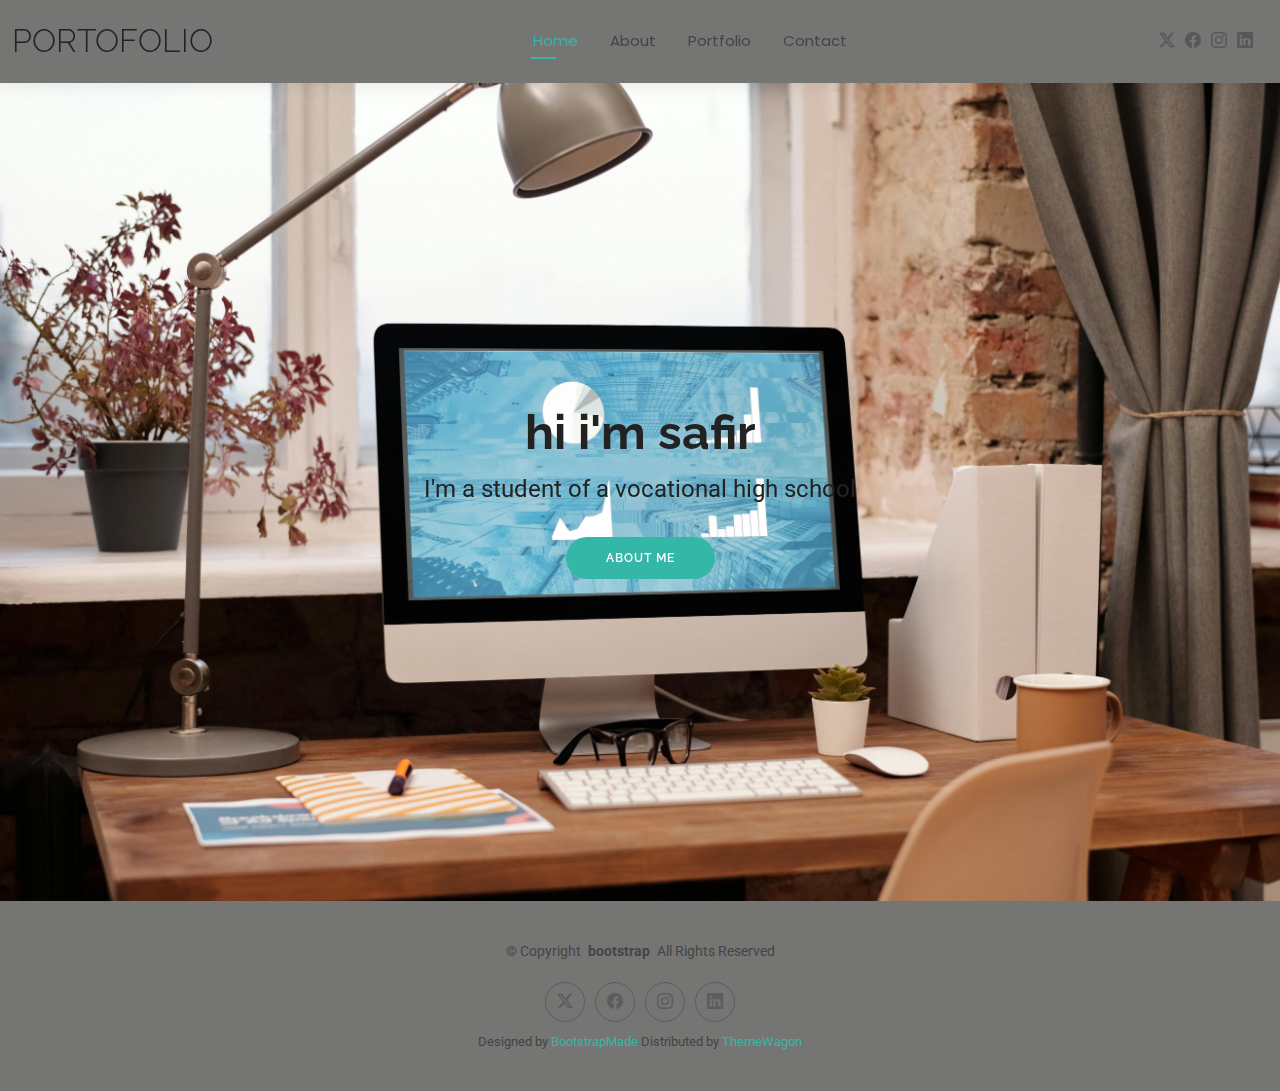
<file: index.html>
<!DOCTYPE html>
<html lang="en">

<head>
  <meta charset="utf-8">
  <meta content="width=device-width, initial-scale=1.0" name="viewport">
  <title>portofolio</title>
  <meta name="description" content="">
  <meta name="keywords" content="">

  <!-- Favicons -->
  <link href="assets/img/favicon.png" rel="icon">
  <link href="assets/img/apple-touch-icon.png" rel="apple-touch-icon">

  <!-- Fonts -->
  <link href="https://fonts.googleapis.com" rel="preconnect">
  <link href="https://fonts.gstatic.com" rel="preconnect" crossorigin>
  <link href="https://fonts.googleapis.com/css2?family=Roboto:ital,wght@0,100;0,300;0,400;0,500;0,700;0,900;1,100;1,300;1,400;1,500;1,700;1,900&family=Poppins:ital,wght@0,100;0,200;0,300;0,400;0,500;0,600;0,700;0,800;0,900;1,100;1,200;1,300;1,400;1,500;1,600;1,700;1,800;1,900&family=Raleway:ital,wght@0,100;0,200;0,300;0,400;0,500;0,600;0,700;0,800;0,900;1,100;1,200;1,300;1,400;1,500;1,600;1,700;1,800;1,900&display=swap" rel="stylesheet">

  <!-- Vendor CSS Files -->
  <link href="assets/vendor/bootstrap/css/bootstrap.min.css" rel="stylesheet">
  <link href="assets/vendor/bootstrap-icons/bootstrap-icons.css" rel="stylesheet">
  <link href="assets/vendor/aos/aos.css" rel="stylesheet">
  <link href="assets/vendor/swiper/swiper-bundle.min.css" rel="stylesheet">
  <link href="assets/vendor/glightbox/css/glightbox.min.css" rel="stylesheet">

  <!-- Main CSS File -->
  <link href="assets/css/main.css" rel="stylesheet">

  <!-- =======================================================
  * Template Name: Kelly
  * Template URL: https://bootstrapmade.com/kelly-free-bootstrap-cv-resume-html-template/
  * Updated: Aug 07 2024 with Bootstrap v5.3.3
  * Author: BootstrapMade.com
  * License: https://bootstrapmade.com/license/
  ======================================================== -->
</head>

<body class="index-page">

  <header id="header" class="header d-flex align-items-center light-background sticky-top">
    <div class="container-fluid position-relative d-flex align-items-center justify-content-between">

      <a href="index.html" class="logo d-flex align-items-center me-auto me-xl-0">
        <!-- Uncomment the line below if you also wish to use an image logo -->
        <!-- <img src="assets/img/logo.png" alt=""> -->
        <h1 class="sitename">portofolio</h1>
      </a>

      <nav id="navmenu" class="navmenu">
        <ul>
          <li><a href="index.html" class="active">Home</a></li>
          <li><a href="about.html">About</a></li>
          <li><a href="portfolio.html">Portfolio</a></li>
          <li><a href="contact.html">Contact</a></li>
        </ul>
        <i class="mobile-nav-toggle d-xl-none bi bi-list"></i>
      </nav>

      <div class="header-social-links">
        <a href="#" class="twitter"><i class="bi bi-twitter-x"></i></a>
        <a href="#" class="facebook"><i class="bi bi-facebook"></i></a>
        <a href="#" class="instagram"><i class="bi bi-instagram"></i></a>
        <a href="#" class="linkedin"><i class="bi bi-linkedin"></i></a>
      </div>

    </div>
  </header>

  <main class="main">

    <!-- Hero Section -->
    <section id="hero" class="hero section">

      <img src="assets/img/hero-bg.jpg" alt="" data-aos="fade-in">

      <div class="container text-center" data-aos="zoom-out" data-aos-delay="100">
        <div class="row justify-content-center">
          <div class="col-lg-8">
            <h2>hi i'm safir</h2>
            <p>I'm a student of a vocational high school</p>
            <a href="about.html" class="btn-get-started">About Me</a>
          </div>
        </div>
      </div>

    </section><!-- /Hero Section -->

  </main>

  <footer id="footer" class="footer light-background">

    <div class="container">
      <div class="copyright text-center ">
        <p>© <span>Copyright</span> <strong class="px-1 sitename">bootstrap</strong> <span>All Rights Reserved<br></span></p>
      </div>
      <div class="social-links d-flex justify-content-center">
        <a href=""><i class="bi bi-twitter-x"></i></a>
        <a href=""><i class="bi bi-facebook"></i></a>
        <a href=""><i class="bi bi-instagram"></i></a>
        <a href=""><i class="bi bi-linkedin"></i></a>
      </div>
      <div class="credits">
        <!-- All the links in the footer should remain intact. -->
        <!-- You can delete the links only if you've purchased the pro version. -->
        <!-- Licensing information: https://bootstrapmade.com/license/ -->
        <!-- Purchase the pro version with working PHP/AJAX contact form: [buy-url] -->
        Designed by <a href="https://bootstrapmade.com/">BootstrapMade</a> Distributed by <a href=“https://themewagon.com>ThemeWagon
      </div>
    </div>

  </footer>

  <!-- Scroll Top -->
  <a href="#" id="scroll-top" class="scroll-top d-flex align-items-center justify-content-center"><i class="bi bi-arrow-up-short"></i></a>

  <!-- Preloader -->
  <div id="preloader"></div>

  <!-- Vendor JS Files -->
  <script src="assets/vendor/bootstrap/js/bootstrap.bundle.min.js"></script>
  <script src="assets/vendor/php-email-form/validate.js"></script>
  <script src="assets/vendor/aos/aos.js"></script>
  <script src="assets/vendor/waypoints/noframework.waypoints.js"></script>
  <script src="assets/vendor/purecounter/purecounter_vanilla.js"></script>
  <script src="assets/vendor/swiper/swiper-bundle.min.js"></script>
  <script src="assets/vendor/glightbox/js/glightbox.min.js"></script>
  <script src="assets/vendor/imagesloaded/imagesloaded.pkgd.min.js"></script>
  <script src="assets/vendor/isotope-layout/isotope.pkgd.min.js"></script>

  <!-- Main JS File -->
  <script src="assets/js/main.js"></script>

</body>

</html>
</file>
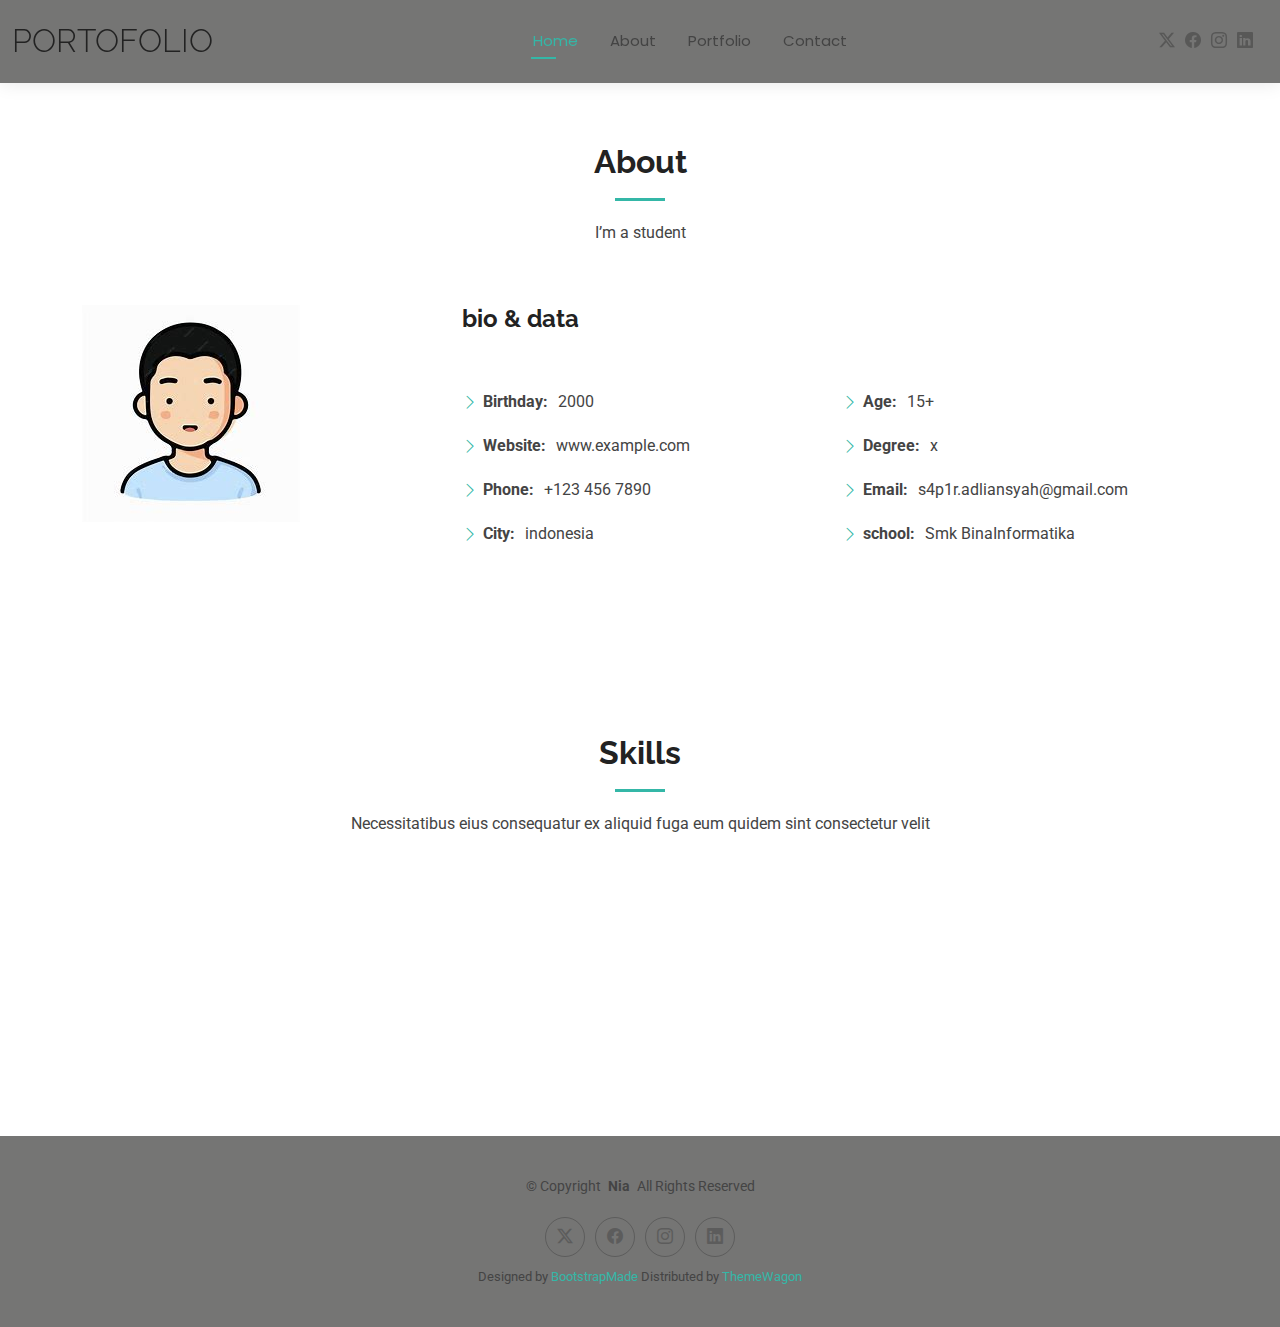
<file: about.html>
<!DOCTYPE html>
<html lang="en">

<head>
  <meta charset="utf-8">
  <meta content="width=device-width, initial-scale=1.0" name="viewport">
  <title>About</title>
  <meta name="description" content="">
  <meta name="keywords" content="">

  <!-- Favicons -->
  <link href="assets/img/favicon.png" rel="icon">
  <link href="assets/img/apple-touch-icon.png" rel="apple-touch-icon">

  <!-- Fonts -->
  <link href="https://fonts.googleapis.com" rel="preconnect">
  <link href="https://fonts.gstatic.com" rel="preconnect" crossorigin>
  <link href="https://fonts.googleapis.com/css2?family=Roboto:ital,wght@0,100;0,300;0,400;0,500;0,700;0,900;1,100;1,300;1,400;1,500;1,700;1,900&family=Poppins:ital,wght@0,100;0,200;0,300;0,400;0,500;0,600;0,700;0,800;0,900;1,100;1,200;1,300;1,400;1,500;1,600;1,700;1,800;1,900&family=Raleway:ital,wght@0,100;0,200;0,300;0,400;0,500;0,600;0,700;0,800;0,900;1,100;1,200;1,300;1,400;1,500;1,600;1,700;1,800;1,900&display=swap" rel="stylesheet">

  <!-- Vendor CSS Files -->
  <link href="assets/vendor/bootstrap/css/bootstrap.min.css" rel="stylesheet">
  <link href="assets/vendor/bootstrap-icons/bootstrap-icons.css" rel="stylesheet">
  <link href="assets/vendor/aos/aos.css" rel="stylesheet">
  <link href="assets/vendor/swiper/swiper-bundle.min.css" rel="stylesheet">
  <link href="assets/vendor/glightbox/css/glightbox.min.css" rel="stylesheet">

  <!-- Main CSS File -->
  <link href="assets/css/main.css" rel="stylesheet">

  <!-- =======================================================
  * Template Name: Kelly
  * Template URL: https://bootstrapmade.com/kelly-free-bootstrap-cv-resume-html-template/
  * Updated: Aug 07 2024 with Bootstrap v5.3.3
  * Author: BootstrapMade.com
  * License: https://bootstrapmade.com/license/
  ======================================================== -->
</head>

<body class="about-page">

  <header id="header" class="header d-flex align-items-center light-background sticky-top">
    <div class="container-fluid position-relative d-flex align-items-center justify-content-between">

      <a href="index.html" class="logo d-flex align-items-center me-auto me-xl-0">
        <!-- Uncomment the line below if you also wish to use an image logo -->
        <!-- <img src="assets/img/logo.png" alt=""> -->
        <h1 class="sitename">portofolio</h1>
      </a>

      <nav id="navmenu" class="navmenu">
        <ul>
          <li><a href="index.html" class="active">Home</a></li>
          <li><a href="about.html">About</a></li>
          <li><a href="portfolio.html">Portfolio</a></li>
          <li><a href="contact.html">Contact</a></li>
        </ul>
        <i class="mobile-nav-toggle d-xl-none bi bi-list"></i>
      </nav>

      <div class="header-social-links">
        <a href="#" class="twitter"><i class="bi bi-twitter-x"></i></a>
        <a href="#" class="facebook"><i class="bi bi-facebook"></i></a>
        <a href="#" class="instagram"><i class="bi bi-instagram"></i></a>
        <a href="#" class="linkedin"><i class="bi bi-linkedin"></i></a>
      </div>

    </div>
  </header>

  <main class="main">

    <!-- About Section -->
    <section id="about" class="about section">

      <!-- Section Title -->
      <div class="container section-title" data-aos="fade-up">
        <h2>About</h2>
        <p>I’m a student</p>
      </div><!-- End Section Title -->

      <div class="container" data-aos="fade-up" data-aos-delay="100">

        <div class="row gy-4 justify-content-center">
          <div class="col-lg-4">
            <img src="assets/img/profile-img.jpeg" class="img-fluid" alt="">
          </div>
          <div class="col-lg-8 content">
            <h2>bio &amp; data</h2>
            <p class="fst-italic py-3">
             
            </p>
            <div class="row">
              <div class="col-lg-6">
                <ul>
                  <li><i class="bi bi-chevron-right"></i> <strong>Birthday:</strong> <span>2000</span></li>
                  <li><i class="bi bi-chevron-right"></i> <strong>Website:</strong> <span>www.example.com</span></li>
                  <li><i class="bi bi-chevron-right"></i> <strong>Phone:</strong> <span>+123 456 7890</span></li>
                  <li><i class="bi bi-chevron-right"></i> <strong>City:</strong> <span>indonesia</span></li>
                </ul>
              </div>
              <div class="col-lg-6">
                <ul>
                  <li><i class="bi bi-chevron-right"></i> <strong>Age:</strong> <span>15+</span></li>
                  <li><i class="bi bi-chevron-right"></i> <strong>Degree:</strong> <span>x</span></li>
                  <li><i class="bi bi-chevron-right"></i> <strong>Email:</strong> <span>s4p1r.adliansyah@gmail.com</span></li>
                  <li><i class="bi bi-chevron-right"></i> <strong>school:</strong> <span>Smk BinaInformatika</span></li>
                </ul>
              </div>
            </div>
            <p class="py-3">
              
            </p>
          </div>
        </div>

      </div>

    </section><!-- /About Section -->

    <!-- Skills Section -->
    <section id="skills" class="skills section">

      <!-- Section Title -->
      <div class="container section-title" data-aos="fade-up">
        <h2>Skills</h2>
        <p>Necessitatibus eius consequatur ex aliquid fuga eum quidem sint consectetur velit</p>
      </div><!-- End Section Title -->

      <div class="container" data-aos="fade-up" data-aos-delay="100">

        <div class="row skills-content skills-animation">

          <div class="col-lg-6">

            <div class="progress">
              <span class="skill"><span>HTML</span> <i class="val">100%</i></span>
              <div class="progress-bar-wrap">
                <div class="progress-bar" role="progressbar" aria-valuenow="100" aria-valuemin="0" aria-valuemax="100"></div>
              </div>
            </div><!-- End Skills Item -->

            <div class="progress">
              <span class="skill"><span>CSS</span> <i class="val">90%</i></span>
              <div class="progress-bar-wrap">
                <div class="progress-bar" role="progressbar" aria-valuenow="90" aria-valuemin="0" aria-valuemax="100"></div>
              </div>
            </div><!-- End Skills Item -->

            <div class="progress">
              <span class="skill"><span>JavaScript</span> <i class="val">75%</i></span>
              <div class="progress-bar-wrap">
                <div class="progress-bar" role="progressbar" aria-valuenow="75" aria-valuemin="0" aria-valuemax="100"></div>
              </div>
            </div><!-- End Skills Item -->

          </div>

          <div class="col-lg-6">

            <div class="progress">
              <span class="skill"><span>PHP</span> <i class="val">80%</i></span>
              <div class="progress-bar-wrap">
                <div class="progress-bar" role="progressbar" aria-valuenow="80" aria-valuemin="0" aria-valuemax="100"></div>
              </div>
            </div><!-- End Skills Item -->

            <div class="progress">
              <span class="skill"><span>WordPress/CMS</span> <i class="val">90%</i></span>
              <div class="progress-bar-wrap">
                <div class="progress-bar" role="progressbar" aria-valuenow="90" aria-valuemin="0" aria-valuemax="100"></div>
              </div>
            </div><!-- End Skills Item -->

            <div class="progress">
              <span class="skill"><span>Photoshop</span> <i class="val">55%</i></span>
              <div class="progress-bar-wrap">
                <div class="progress-bar" role="progressbar" aria-valuenow="55" aria-valuemin="0" aria-valuemax="100"></div>
              </div>
            </div><!-- End Skills Item -->

          </div>

        </div>

      </div>

    </section><!-- /Skills Section -->


  <footer id="footer" class="footer light-background">

    <div class="container">
      <div class="copyright text-center ">
        <p>© <span>Copyright</span> <strong class="px-1 sitename">Nia</strong> <span>All Rights Reserved<br></span></p>
      </div>
      <div class="social-links d-flex justify-content-center">
        <a href=""><i class="bi bi-twitter-x"></i></a>
        <a href=""><i class="bi bi-facebook"></i></a>
        <a href=""><i class="bi bi-instagram"></i></a>
        <a href=""><i class="bi bi-linkedin"></i></a>
      </div>
      <div class="credits">
        <!-- All the links in the footer should remain intact. -->
        <!-- You can delete the links only if you've purchased the pro version. -->
        <!-- Licensing information: https://bootstrapmade.com/license/ -->
        <!-- Purchase the pro version with working PHP/AJAX contact form: [buy-url] -->
        Designed by <a href="https://bootstrapmade.com/">BootstrapMade</a> Distributed by <a href=“https://themewagon.com>ThemeWagon
      </div>
    </div>

  </footer>

  <!-- Scroll Top -->
  <a href="#" id="scroll-top" class="scroll-top d-flex align-items-center justify-content-center"><i class="bi bi-arrow-up-short"></i></a>

  <!-- Preloader -->
  <div id="preloader"></div>

  <!-- Vendor JS Files -->
  <script src="assets/vendor/bootstrap/js/bootstrap.bundle.min.js"></script>
  <script src="assets/vendor/php-email-form/validate.js"></script>
  <script src="assets/vendor/aos/aos.js"></script>
  <script src="assets/vendor/waypoints/noframework.waypoints.js"></script>
  <script src="assets/vendor/purecounter/purecounter_vanilla.js"></script>
  <script src="assets/vendor/swiper/swiper-bundle.min.js"></script>
  <script src="assets/vendor/glightbox/js/glightbox.min.js"></script>
  <script src="assets/vendor/imagesloaded/imagesloaded.pkgd.min.js"></script>
  <script src="assets/vendor/isotope-layout/isotope.pkgd.min.js"></script>

  <!-- Main JS File -->
  <script src="assets/js/main.js"></script>

</body>

</html>
</file>
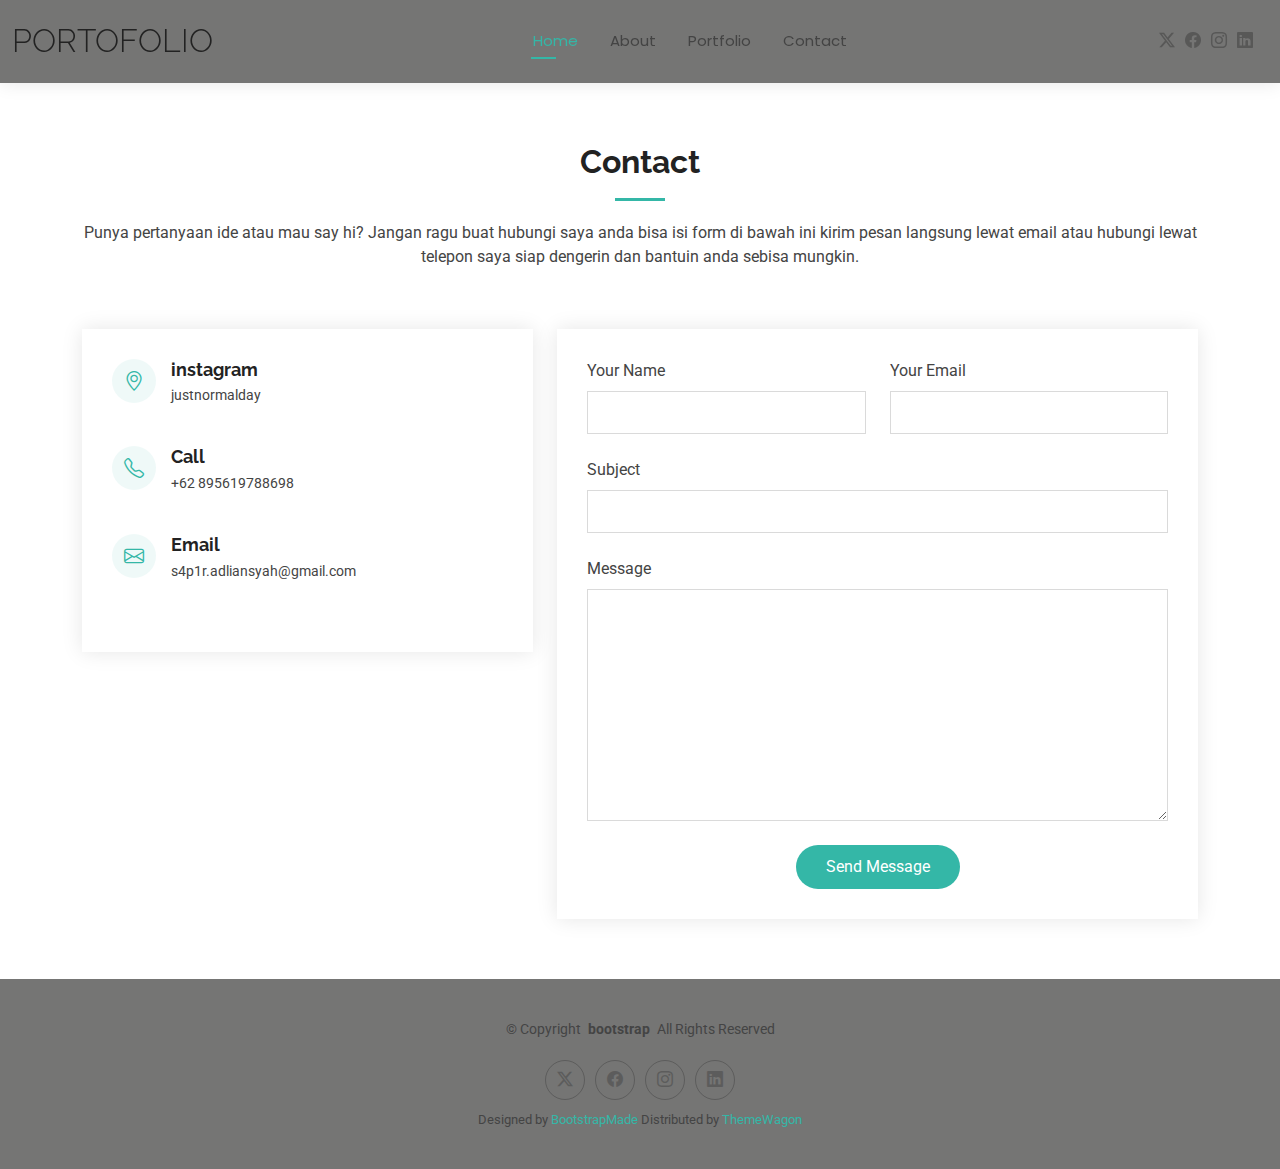
<file: contact.html>
<!DOCTYPE html>
<html lang="en">

<head>
  <meta charset="utf-8">
  <meta content="width=device-width, initial-scale=1.0" name="viewport">
  <title>Contact </title>
  <meta name="description" content="">
  <meta name="keywords" content="">

  <!-- Favicons -->
  <link href="assets/img/favicon.png" rel="icon">
  <link href="assets/img/apple-touch-icon.png" rel="apple-touch-icon">

  <!-- Fonts -->
  <link href="https://fonts.googleapis.com" rel="preconnect">
  <link href="https://fonts.gstatic.com" rel="preconnect" crossorigin>
  <link href="https://fonts.googleapis.com/css2?family=Roboto:ital,wght@0,100;0,300;0,400;0,500;0,700;0,900;1,100;1,300;1,400;1,500;1,700;1,900&family=Poppins:ital,wght@0,100;0,200;0,300;0,400;0,500;0,600;0,700;0,800;0,900;1,100;1,200;1,300;1,400;1,500;1,600;1,700;1,800;1,900&family=Raleway:ital,wght@0,100;0,200;0,300;0,400;0,500;0,600;0,700;0,800;0,900;1,100;1,200;1,300;1,400;1,500;1,600;1,700;1,800;1,900&display=swap" rel="stylesheet">

  <!-- Vendor CSS Files -->
  <link href="assets/vendor/bootstrap/css/bootstrap.min.css" rel="stylesheet">
  <link href="assets/vendor/bootstrap-icons/bootstrap-icons.css" rel="stylesheet">
  <link href="assets/vendor/aos/aos.css" rel="stylesheet">
  <link href="assets/vendor/swiper/swiper-bundle.min.css" rel="stylesheet">
  <link href="assets/vendor/glightbox/css/glightbox.min.css" rel="stylesheet">

  <!-- Main CSS File -->
  <link href="assets/css/main.css" rel="stylesheet">

  <!-- =======================================================
  * Template Name: Kelly
  * Template URL: https://bootstrapmade.com/kelly-free-bootstrap-cv-resume-html-template/
  * Updated: Aug 07 2024 with Bootstrap v5.3.3
  * Author: BootstrapMade.com
  * License: https://bootstrapmade.com/license/
  ======================================================== -->
</head>

<body class="contact-page">

  <header id="header" class="header d-flex align-items-center light-background sticky-top">
    <div class="container-fluid position-relative d-flex align-items-center justify-content-between">

      <a href="index.html" class="logo d-flex align-items-center me-auto me-xl-0">
        <!-- Uncomment the line below if you also wish to use an image logo -->
        <!-- <img src="assets/img/logo.png" alt=""> -->
        <h1 class="sitename">portofolio</h1>
      </a>

      <nav id="navmenu" class="navmenu">
        <ul>
          <li><a href="index.html" class="active">Home</a></li>
          <li><a href="about.html">About</a></li>
          <li><a href="portfolio.html">Portfolio</a></li>
          <li><a href="contact.html">Contact</a></li>
        </ul>
        <i class="mobile-nav-toggle d-xl-none bi bi-list"></i>
      </nav>

      <div class="header-social-links">
        <a href="#" class="twitter"><i class="bi bi-twitter-x"></i></a>
        <a href="#" class="facebook"><i class="bi bi-facebook"></i></a>
        <a href="#" class="instagram"><i class="bi bi-instagram"></i></a>
        <a href="#" class="linkedin"><i class="bi bi-linkedin"></i></a>
      </div>

    </div>
  </header>

  <main class="main">

    <!-- Contact Section -->
    <section id="contact" class="contact section">

      <!-- Section Title -->
      <div class="container section-title" data-aos="fade-up">
        <h2>Contact</h2>
        <p>Punya pertanyaan ide atau mau say hi?
Jangan ragu buat hubungi saya
anda bisa isi form di bawah ini kirim pesan langsung lewat email atau hubungi lewat telepon
saya siap dengerin dan bantuin anda sebisa mungkin.

</p>
      </div><!-- End Section Title -->

      <div class="container" data-aos="fade-up" data-aos-delay="100">

        <div class="row gy-4">

          <div class="col-lg-5">

            <div class="info-wrap">
              <div class="info-item d-flex" data-aos="fade-up" data-aos-delay="200">
                <i class="bi bi-geo-alt flex-shrink-0"></i>
                <div>
                  <h3>instagram</h3>
                  <p>justnormalday</p>
                </div>
              </div><!-- End Info Item -->

              <div class="info-item d-flex" data-aos="fade-up" data-aos-delay="300">
                <i class="bi bi-telephone flex-shrink-0"></i>
                <div>
                  <h3>Call</h3>
                  <p>+62 895619788698</p>
                </div>
              </div><!-- End Info Item -->

              <div class="info-item d-flex" data-aos="fade-up" data-aos-delay="400">
                <i class="bi bi-envelope flex-shrink-0"></i>
                <div>
                  <h3>Email</h3>
                  <p>s4p1r.adliansyah@gmail.com</p>
                </div>
              </div><!-- End Info Item -->

              <!--iframe src="https://www.google.com/maps/embed?pb=!1m14!1m8!1m3!1d48389.78314118045!2d-74.006138!3d40.710059!3m2!1i1024!2i768!4f13.1!3m3!1m2!1s0x89c25a22a3bda30d%3A0xb89d1fe6bc499443!2sDowntown%20Conference%20Center!5e0!3m2!1sen!2sus!4v1676961268712!5m2!1sen!2sus" frameborder="0" style="border:0; width: 100%; height: 270px;" allowfullscreen="" loading="lazy" referrerpolicy="no-referrer-when-downgrade"></iframe -->
            </div>
          </div>

          <div class="col-lg-7">
            <form action="forms/contact.php" method="post" class="php-email-form" data-aos="fade-up" data-aos-delay="200">
              <div class="row gy-4">

                <div class="col-md-6">
                  <label for="name-field" class="pb-2">Your Name</label>
                  <input type="text" name="name" id="name-field" class="form-control" required="">
                </div>

                <div class="col-md-6">
                  <label for="email-field" class="pb-2">Your Email</label>
                  <input type="email" class="form-control" name="email" id="email-field" required="">
                </div>

                <div class="col-md-12">
                  <label for="subject-field" class="pb-2">Subject</label>
                  <input type="text" class="form-control" name="subject" id="subject-field" required="">
                </div>

                <div class="col-md-12">
                  <label for="message-field" class="pb-2">Message</label>
                  <textarea class="form-control" name="message" rows="10" id="message-field" required=""></textarea>
                </div>

                <div class="col-md-12 text-center">
                  <div class="loading">Loading</div>
                  <div class="error-message"></div>
                  <div class="sent-message">Your message has been sent. Thank you!</div>

                  <button type="submit">Send Message</button>
                </div>

              </div>
            </form>
          </div><!-- End Contact Form -->

        </div>

      </div>

    </section><!-- /Contact Section -->

  </main>

  <footer id="footer" class="footer light-background">

    <div class="container">
      <div class="copyright text-center ">
        <p>© <span>Copyright</span> <strong class="px-1 sitename">bootstrap</strong> <span>All Rights Reserved<br></span></p>
      </div>
      <div class="social-links d-flex justify-content-center">
        <a href=""><i class="bi bi-twitter-x"></i></a>
        <a href=""><i class="bi bi-facebook"></i></a>
        <a href=""><i class="bi bi-instagram"></i></a>
        <a href=""><i class="bi bi-linkedin"></i></a>
      </div>
      <div class="credits">
        <!-- All the links in the footer should remain intact. -->
        <!-- You can delete the links only if you've purchased the pro version. -->
        <!-- Licensing information: https://bootstrapmade.com/license/ -->
        <!-- Purchase the pro version with working PHP/AJAX contact form: [buy-url] -->
        Designed by <a href="https://bootstrapmade.com/">BootstrapMade</a> Distributed by <a href=“https://themewagon.com>ThemeWagon
      </div>
    </div>

  </footer>

  <!-- Scroll Top -->
  <a href="#" id="scroll-top" class="scroll-top d-flex align-items-center justify-content-center"><i class="bi bi-arrow-up-short"></i></a>

  <!-- Preloader -->
  <div id="preloader"></div>

  <!-- Vendor JS Files -->
  <script src="assets/vendor/bootstrap/js/bootstrap.bundle.min.js"></script>
  <script src="assets/vendor/php-email-form/validate.js"></script>
  <script src="assets/vendor/aos/aos.js"></script>
  <script src="assets/vendor/waypoints/noframework.waypoints.js"></script>
  <script src="assets/vendor/purecounter/purecounter_vanilla.js"></script>
  <script src="assets/vendor/swiper/swiper-bundle.min.js"></script>
  <script src="assets/vendor/glightbox/js/glightbox.min.js"></script>
  <script src="assets/vendor/imagesloaded/imagesloaded.pkgd.min.js"></script>
  <script src="assets/vendor/isotope-layout/isotope.pkgd.min.js"></script>

  <!-- Main JS File -->
  <script src="assets/js/main.js"></script>

</body>

</html>
</file>
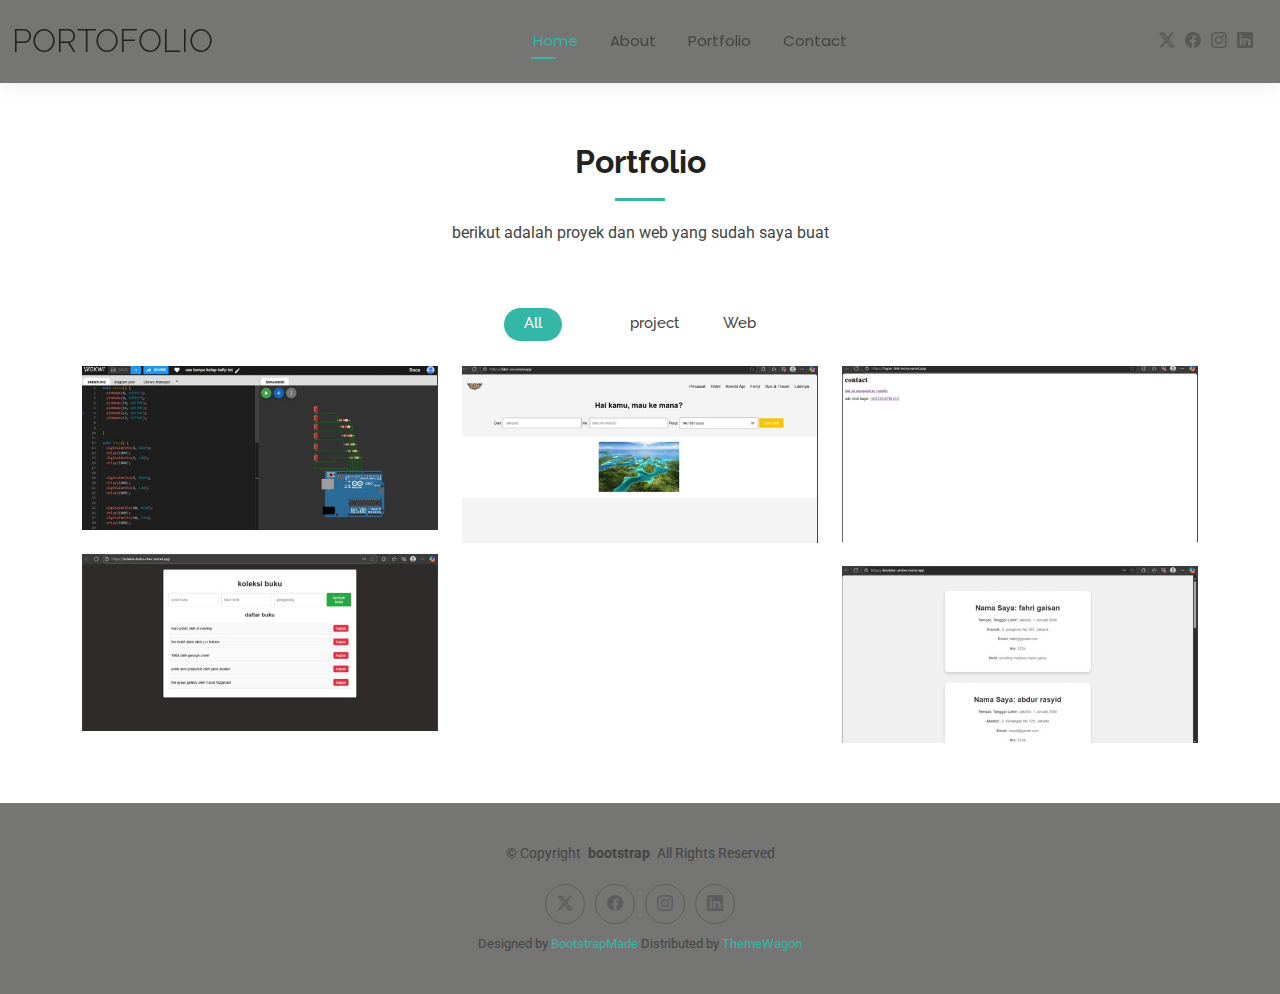
<file: portfolio.html>
<!DOCTYPE html>
<html lang="en">

<head>
  <meta charset="utf-8">
  <meta content="width=device-width, initial-scale=1.0" name="viewport">
  <title>Portfolio </title>
  <meta name="description" content="">
  <meta name="keywords" content="">

  <!-- Favicons -->
  <link href="assets/img/favicon.png" rel="icon">
  <link href="assets/img/apple-touch-icon.png" rel="apple-touch-icon">

  <!-- Fonts -->
  <link href="https://fonts.googleapis.com" rel="preconnect">
  <link href="https://fonts.gstatic.com" rel="preconnect" crossorigin>
  <link href="https://fonts.googleapis.com/css2?family=Roboto:ital,wght@0,100;0,300;0,400;0,500;0,700;0,900;1,100;1,300;1,400;1,500;1,700;1,900&family=Poppins:ital,wght@0,100;0,200;0,300;0,400;0,500;0,600;0,700;0,800;0,900;1,100;1,200;1,300;1,400;1,500;1,600;1,700;1,800;1,900&family=Raleway:ital,wght@0,100;0,200;0,300;0,400;0,500;0,600;0,700;0,800;0,900;1,100;1,200;1,300;1,400;1,500;1,600;1,700;1,800;1,900&display=swap" rel="stylesheet">

  <!-- Vendor CSS Files -->
  <link href="assets/vendor/bootstrap/css/bootstrap.min.css" rel="stylesheet">
  <link href="assets/vendor/bootstrap-icons/bootstrap-icons.css" rel="stylesheet">
  <link href="assets/vendor/aos/aos.css" rel="stylesheet">
  <link href="assets/vendor/swiper/swiper-bundle.min.css" rel="stylesheet">
  <link href="assets/vendor/glightbox/css/glightbox.min.css" rel="stylesheet">

  <!-- Main CSS File -->
  <link href="assets/css/main.css" rel="stylesheet">

  <!-- =======================================================
  * Template Name: Kelly
  * Template URL: https://bootstrapmade.com/kelly-free-bootstrap-cv-resume-html-template/
  * Updated: Aug 07 2024 with Bootstrap v5.3.3
  * Author: BootstrapMade.com
  * License: https://bootstrapmade.com/license/
  ======================================================== -->
</head>

<body class="portfolio-page">

  <header id="header" class="header d-flex align-items-center light-background sticky-top">
    <div class="container-fluid position-relative d-flex align-items-center justify-content-between">

      <a href="index.html" class="logo d-flex align-items-center me-auto me-xl-0">
        <!-- Uncomment the line below if you also wish to use an image logo -->
        <!-- <img src="assets/img/logo.png" alt=""> -->
        <h1 class="sitename">portofolio</h1>
      </a>

      <nav id="navmenu" class="navmenu">
        <ul>
          <li><a href="index.html" class="active">Home</a></li>
          <li><a href="about.html">About</a></li>
          <li><a href="portfolio.html">Portfolio</a></li>
          <li><a href="contact.html">Contact</a></li>
        </ul>
        <i class="mobile-nav-toggle d-xl-none bi bi-list"></i>
      </nav>

      <div class="header-social-links">
        <a href="#" class="twitter"><i class="bi bi-twitter-x"></i></a>
        <a href="#" class="facebook"><i class="bi bi-facebook"></i></a>
        <a href="#" class="instagram"><i class="bi bi-instagram"></i></a>
        <a href="#" class="linkedin"><i class="bi bi-linkedin"></i></a>
      </div>

    </div>
  </header>

  <main class="main">

    <!-- Portfolio Section -->
    <section id="portfolio" class="portfolio section">

      <!-- Section Title -->
      <div class="container section-title" data-aos="fade-up">
        <h2>Portfolio</h2>
        <p>berikut adalah proyek dan web yang sudah saya buat</p>
      </div><!-- End Section Title -->

      <div class="container">

        <div class="isotope-layout" data-default-filter="*" data-layout="masonry" data-sort="original-order">

          <ul class="portfolio-filters isotope-filters" data-aos="fade-up" data-aos-delay="100">
            <li data-filter="*" class="filter-active">All</li>
            <li data-filter=".filter-app"></li>
            <li data-filter=".filter-product">project</li>
            <li data-filter=".filter-branding">Web</li>
          </ul><!-- End Portfolio Filters -->

          <div class="row gy-4 isotope-container" data-aos="fade-up" data-aos-delay="200">

            <!--div class="col-lg-4 col-md-6 portfolio-item isotope-item filter-app">
              <img src="assets/img/masonry-portfolio/masonry-portfolio-1.jpg" class="img-fluid" alt="">
              <div class="portfolio-info">
                <h4>project 1</h4>
                <p>wkIS</p>
                <a href="assets/img/masonry-portfolio/masonry-portfolio-1.jpg" title="App 1" data-gallery="portfolio-gallery-app" class="glightbox preview-link"><i class="bi bi-zoom-in"></i></a>
                <a href="portfolio-details.html" title="More Details" class="details-link"><i class="bi bi-link-45deg"></i></a>
              </div>
            </div><!-- End Portfolio Item -->

            <div class="col-lg-4 col-md-6 portfolio-item isotope-item filter-product">
              <img src="assets/img/masonry-portfolio/masonry-portfolio-2.jpg" class="img-fluid" alt="">
              <div class="portfolio-info">
                <h4>Proyek 1</h4>
                <p>Sebuah proyek yang menunjukkan simulasi sirkuit Arduino dengan lampu LED dan kode, menampilkan proses pembuatan dan pengujian sirkuit elektronik menggunakan teknologi Arduino. </p>
                <a href="assets/img/masonry-portfolio/masonry-portfolio-2.jpg" title="Product 1" data-gallery="portfolio-gallery-product" class="glightbox preview-link"><i class="bi bi-zoom-in"></i></a>
                <a href="https://wokwi.com/projects/416142565348750337" title="More Details" class="details-link"><i class="bi bi-link-45deg"></i></a>
              </div>
            </div><!-- End Portfolio Item -->

            <div class="col-lg-4 col-md-6 portfolio-item isotope-item filter-branding">
              <img src="assets/img/masonry-portfolio/masonry-portfolio-3.jpg" class="img-fluid" alt="">
              <div class="portfolio-info">
                <h4>website 1</h4>
                <p>Sebuah proyek yang menampilkan situs pemesanan perjalanan dengan bidang pencarian dan gambar pemandangan, menyediakan antarmuka yang ramah pengguna untuk memesan akomodasi perjalanan dan menjelajahi destinasi.</p>
                <a href="assets/img/masonry-portfolio/masonry-portfolio-3.jpg" title="Branding 1" data-gallery="portfolio-gallery-branding" class="glightbox preview-link"><i class="bi bi-zoom-in"></i></a>
                <a href="https://tiket-six.vercel.app/" title="More Details" class="details-link"><i class="bi bi-link-45deg"></i></a>
              </div>
            </div><!-- End Portfolio Item -->

            <!--div class="col-lg-4 col-md-6 portfolio-item isotope-item filter-app">
              <img src="assets/img/masonry-portfolio/masonry-portfolio-4.jpg" class="img-fluid" alt="">
              <div class="portfolio-info">
                <h4>App 2</h4>
                <p>Lorem ipsum, dolor sit</p>
                <a href="assets/img/masonry-portfolio/masonry-portfolio-4.jpg" title="App 2" data-gallery="portfolio-gallery-app" class="glightbox preview-link"><i class="bi bi-zoom-in"></i></a>
                <a href="portfolio-details.html" title="More Details" class="details-link"><i class="bi bi-link-45deg"></i></a>
              </div>
            </div><!-- End Portfolio Item -->

            <div class="col-lg-4 col-md-6 portfolio-item isotope-item filter-product">
              <img src="assets/img/masonry-portfolio/masonry-portfolio-5.jpg" class="img-fluid" alt="">
              <div class="portfolio-info">
                <h4>Proyek 2</h4>
                <p>sebuah projek yang menampilkan hyper link dengan fitur pindah ke youtube dan contact whatsap </p>
                <a href="assets/img/masonry-portfolio/masonry-portfolio-5.jpg" title="Product 2" data-gallery="portfolio-gallery-product" class="glightbox preview-link"><i class="bi bi-zoom-in"></i></a>
                <a href="https://hyper-link-ivory.vercel.app/" title="More Details" class="details-link"><i class="bi bi-link-45deg"></i></a>
              </div>
            </div><!-- End Portfolio Item -->

            <div class="col-lg-4 col-md-6 portfolio-item isotope-item filter-branding">
              <img src="assets/img/masonry-portfolio/masonry-portfolio-6.jpg" class="img-fluid" alt="">
              <div class="portfolio-info">
                <h4>website 2</h4>
                <p>sebuah website koleksi buku dengan berbagai pilihan buku serta fitur menambahkan dan menghapus buku</p>
                <a href="assets/img/masonry-portfolio/masonry-portfolio-6.jpg" title="Branding 2" data-gallery="portfolio-gallery-branding" class="glightbox preview-link"><i class="bi bi-zoom-in"></i></a>
                <a href="https://koleksi-buku-chec.vercel.app/" title="More Details" class="details-link"><i class="bi bi-link-45deg"></i></a>
              </div>
            </div><!-- End Portfolio Item -->

            <div class="col-lg-4 col-md-6 portfolio-item isotope-item filter-branding">
              <img src="assets/img/masonry-portfolio/masonry-portfolio-7.jpg" class="img-fluid" alt="">
              <div class="portfolio-info">
                <h4>website 3</h4>
                <p>sebuah website biodata yang menampilkan beberapa biodata dan informasi pribadi </p>
                <a href="assets/img/masonry-portfolio/masonry-portfolio-7.jpg" title="App 3" data-gallery="portfolio-gallery-app" class="glightbox preview-link"><i class="bi bi-zoom-in"></i></a>
                <a href="https://biodata-umber.vercel.app/" title="More Details" class="details-link"><i class="bi bi-link-45deg"></i></a>
              </div>
            </div><!-- End Portfolio Item -->

            <!--div class="col-lg-4 col-md-6 portfolio-item isotope-item filter-product">
              <img src="assets/img/masonry-portfolio/masonry-portfolio-8.jpg" class="img-fluid" alt="">
              <div class="portfolio-info">
                <h4>Product 3</h4>
                <p>Lorem ipsum, dolor sit</p>
                <a href="assets/img/masonry-portfolio/masonry-portfolio-8.jpg" title="Product 3" data-gallery="portfolio-gallery-product" class="glightbox preview-link"><i class="bi bi-zoom-in"></i></a>
                <a href="portfolio-details.html" title="More Details" class="details-link"><i class="bi bi-link-45deg"></i></a>
              </div>
            </div><!-- End Portfolio Item -->

            <!--div class="col-lg-4 col-md-6 portfolio-item isotope-item filter-product">
              <img src="assets/img/masonry-portfolio/masonry-portfolio-9.jpg" class="img-fluid" alt="">
              <div class="portfolio-info">
                <h4>project 4</h4>
                <p>aaaaaaa</p>
                <a href="assets/img/masonry-portfolio/masonry-portfolio-9.jpg" title="Branding 2" data-gallery="portfolio-gallery-branding" class="glightbox preview-link"><i class="bi bi-zoom-in"></i></a>
                <a href="portfolio-details.html" title="More Details" class="details-link"><i class="bi bi-link-45deg"></i></a>
              </div>
            </div><!-- End Portfolio Item -->

          </div><!-- End Portfolio Container -->

        </div>

      </div>

    </section><!-- /Portfolio Section -->

  </main>

  <footer id="footer" class="footer light-background">

    <div class="container">
      <div class="copyright text-center ">
        <p>© <span>Copyright</span> <strong class="px-1 sitename">bootstrap</strong> <span>All Rights Reserved<br></span></p>
      </div>
      <div class="social-links d-flex justify-content-center">
        <a href=""><i class="bi bi-twitter-x"></i></a>
        <a href=""><i class="bi bi-facebook"></i></a>
        <a href=""><i class="bi bi-instagram"></i></a>
        <a href=""><i class="bi bi-linkedin"></i></a>
      </div>
      <div class="credits">
        <!-- All the links in the footer should remain intact. -->
        <!-- You can delete the links only if you've purchased the pro version. -->
        <!-- Licensing information: https://bootstrapmade.com/license/ -->
        <!-- Purchase the pro version with working PHP/AJAX contact form: [buy-url] -->
        Designed by <a href="https://bootstrapmade.com/">BootstrapMade</a> Distributed by <a href=“https://themewagon.com>ThemeWagon
      </div>
    </div>

  </footer>

  <!-- Scroll Top -->
  <a href="#" id="scroll-top" class="scroll-top d-flex align-items-center justify-content-center"><i class="bi bi-arrow-up-short"></i></a>

  <!-- Preloader -->
  <div id="preloader"></div>

  <!-- Vendor JS Files -->
  <script src="assets/vendor/bootstrap/js/bootstrap.bundle.min.js"></script>
  <script src="assets/vendor/php-email-form/validate.js"></script>
  <script src="assets/vendor/aos/aos.js"></script>
  <script src="assets/vendor/waypoints/noframework.waypoints.js"></script>
  <script src="assets/vendor/purecounter/purecounter_vanilla.js"></script>
  <script src="assets/vendor/swiper/swiper-bundle.min.js"></script>
  <script src="assets/vendor/glightbox/js/glightbox.min.js"></script>
  <script src="assets/vendor/imagesloaded/imagesloaded.pkgd.min.js"></script>
  <script src="assets/vendor/isotope-layout/isotope.pkgd.min.js"></script>

  <!-- Main JS File -->
  <script src="assets/js/main.js"></script>

</body>

</html>
</file>
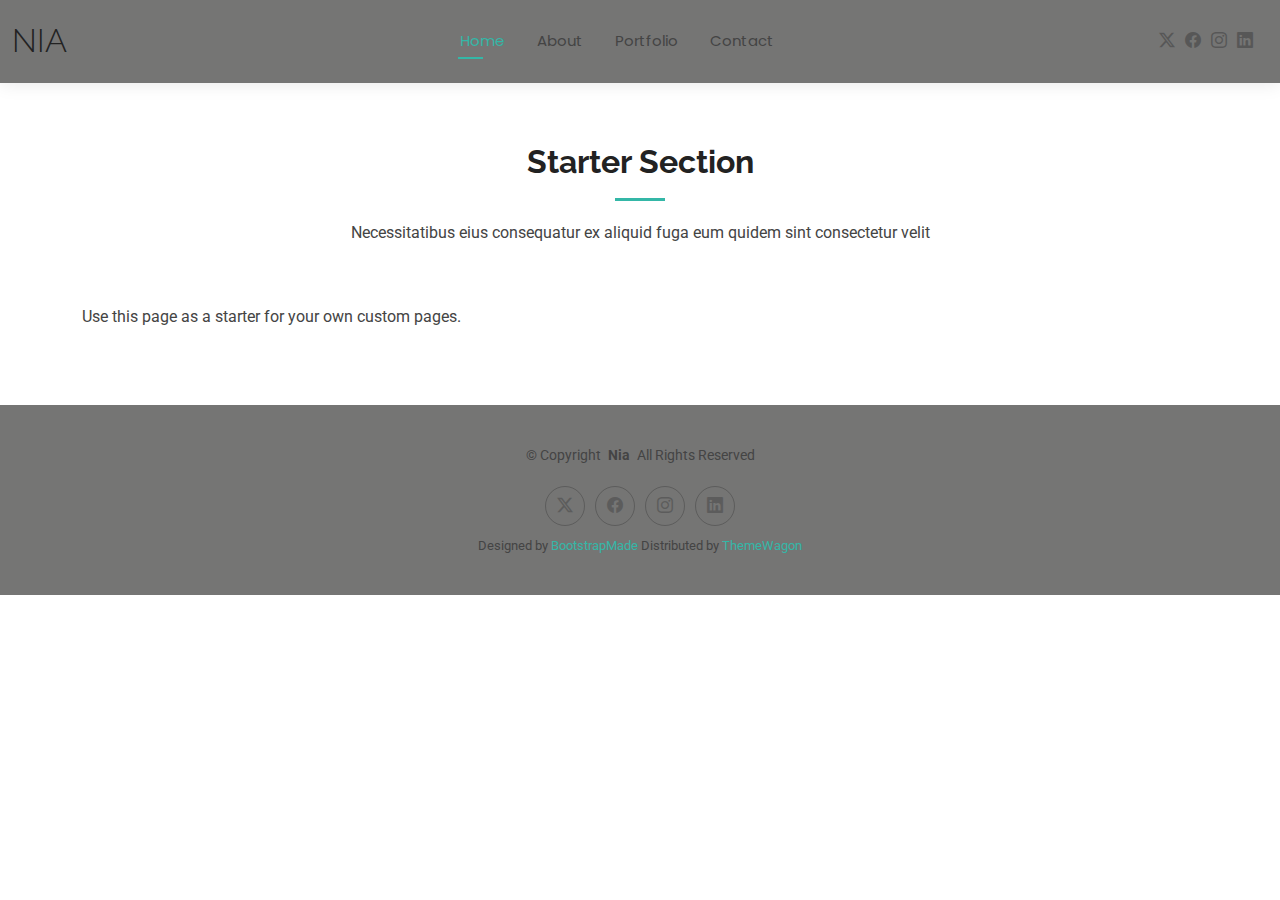
<file: starter-page.html>
<!DOCTYPE html>
<html lang="en">

<head>
  <meta charset="utf-8">
  <meta content="width=device-width, initial-scale=1.0" name="viewport">
  <title>Starter Page - Nia Bootstrap Template</title>
  <meta name="description" content="">
  <meta name="keywords" content="">

  <!-- Favicons -->
  <link href="assets/img/favicon.png" rel="icon">
  <link href="assets/img/apple-touch-icon.png" rel="apple-touch-icon">

  <!-- Fonts -->
  <link href="https://fonts.googleapis.com" rel="preconnect">
  <link href="https://fonts.gstatic.com" rel="preconnect" crossorigin>
  <link href="https://fonts.googleapis.com/css2?family=Roboto:ital,wght@0,100;0,300;0,400;0,500;0,700;0,900;1,100;1,300;1,400;1,500;1,700;1,900&family=Poppins:ital,wght@0,100;0,200;0,300;0,400;0,500;0,600;0,700;0,800;0,900;1,100;1,200;1,300;1,400;1,500;1,600;1,700;1,800;1,900&family=Raleway:ital,wght@0,100;0,200;0,300;0,400;0,500;0,600;0,700;0,800;0,900;1,100;1,200;1,300;1,400;1,500;1,600;1,700;1,800;1,900&display=swap" rel="stylesheet">

  <!-- Vendor CSS Files -->
  <link href="assets/vendor/bootstrap/css/bootstrap.min.css" rel="stylesheet">
  <link href="assets/vendor/bootstrap-icons/bootstrap-icons.css" rel="stylesheet">
  <link href="assets/vendor/aos/aos.css" rel="stylesheet">
  <link href="assets/vendor/swiper/swiper-bundle.min.css" rel="stylesheet">
  <link href="assets/vendor/glightbox/css/glightbox.min.css" rel="stylesheet">

  <!-- Main CSS File -->
  <link href="assets/css/main.css" rel="stylesheet">

  <!-- =======================================================
  * Template Name: Kelly
  * Template URL: https://bootstrapmade.com/kelly-free-bootstrap-cv-resume-html-template/
  * Updated: Aug 07 2024 with Bootstrap v5.3.3
  * Author: BootstrapMade.com
  * License: https://bootstrapmade.com/license/
  ======================================================== -->
</head>

<body class="starter-page-page">

  <header id="header" class="header d-flex align-items-center light-background sticky-top">
    <div class="container-fluid position-relative d-flex align-items-center justify-content-between">

      <a href="index.html" class="logo d-flex align-items-center me-auto me-xl-0">
        <!-- Uncomment the line below if you also wish to use an image logo -->
        <!-- <img src="assets/img/logo.png" alt=""> -->
        <h1 class="sitename">Nia</h1>
      </a>

      <nav id="navmenu" class="navmenu">
        <ul>
          <li><a href="index.html" class="active">Home</a></li>
          <li><a href="about.html">About</a></li>
          <li><a href="portfolio.html">Portfolio</a></li>
          <li><a href="contact.html">Contact</a></li>
        </ul>
        <i class="mobile-nav-toggle d-xl-none bi bi-list"></i>
      </nav>

      <div class="header-social-links">
        <a href="#" class="twitter"><i class="bi bi-twitter-x"></i></a>
        <a href="#" class="facebook"><i class="bi bi-facebook"></i></a>
        <a href="#" class="instagram"><i class="bi bi-instagram"></i></a>
        <a href="#" class="linkedin"><i class="bi bi-linkedin"></i></a>
      </div>

    </div>
  </header>

  <main class="main">

    <!-- Starter Section Section -->
    <section id="starter-section" class="starter-section section">

      <!-- Section Title -->
      <div class="container section-title" data-aos="fade-up">
        <h2>Starter Section</h2>
        <p>Necessitatibus eius consequatur ex aliquid fuga eum quidem sint consectetur velit</p>
      </div><!-- End Section Title -->

      <div class="container" data-aos="fade-up">
        <p>Use this page as a starter for your own custom pages.</p>
      </div>

    </section><!-- /Starter Section Section -->

  </main>

  <footer id="footer" class="footer light-background">

    <div class="container">
      <div class="copyright text-center ">
        <p>© <span>Copyright</span> <strong class="px-1 sitename">Nia</strong> <span>All Rights Reserved<br></span></p>
      </div>
      <div class="social-links d-flex justify-content-center">
        <a href=""><i class="bi bi-twitter-x"></i></a>
        <a href=""><i class="bi bi-facebook"></i></a>
        <a href=""><i class="bi bi-instagram"></i></a>
        <a href=""><i class="bi bi-linkedin"></i></a>
      </div>
      <div class="credits">
        <!-- All the links in the footer should remain intact. -->
        <!-- You can delete the links only if you've purchased the pro version. -->
        <!-- Licensing information: https://bootstrapmade.com/license/ -->
        <!-- Purchase the pro version with working PHP/AJAX contact form: [buy-url] -->
        Designed by <a href="https://bootstrapmade.com/">BootstrapMade</a> Distributed by <a href=“https://themewagon.com>ThemeWagon
      </div>
    </div>

  </footer>

  <!-- Scroll Top -->
  <a href="#" id="scroll-top" class="scroll-top d-flex align-items-center justify-content-center"><i class="bi bi-arrow-up-short"></i></a>

  <!-- Preloader -->
  <div id="preloader"></div>

  <!-- Vendor JS Files -->
  <script src="assets/vendor/bootstrap/js/bootstrap.bundle.min.js"></script>
  <script src="assets/vendor/php-email-form/validate.js"></script>
  <script src="assets/vendor/aos/aos.js"></script>
  <script src="assets/vendor/waypoints/noframework.waypoints.js"></script>
  <script src="assets/vendor/purecounter/purecounter_vanilla.js"></script>
  <script src="assets/vendor/swiper/swiper-bundle.min.js"></script>
  <script src="assets/vendor/glightbox/js/glightbox.min.js"></script>
  <script src="assets/vendor/imagesloaded/imagesloaded.pkgd.min.js"></script>
  <script src="assets/vendor/isotope-layout/isotope.pkgd.min.js"></script>

  <!-- Main JS File -->
  <script src="assets/js/main.js"></script>

</body>

</html>
</file>
<file: assets/css/main.css>
/**
* Template Name: Kelly
* Template URL: https://bootstrapmade.com/kelly-free-bootstrap-cv-resume-html-template/
* Updated: Aug 07 2024 with Bootstrap v5.3.3
* Author: BootstrapMade.com
* License: https://bootstrapmade.com/license/
*/

/*--------------------------------------------------------------
# Font & Color Variables
# Help: https://bootstrapmade.com/color-system/
--------------------------------------------------------------*/
/* Fonts */
:root {
  --default-font: "Roboto",  system-ui, -apple-system, "Segoe UI", Roboto, "Helvetica Neue", Arial, "Noto Sans", "Liberation Sans", sans-serif, "Apple Color Emoji", "Segoe UI Emoji", "Segoe UI Symbol", "Noto Color Emoji";
  --heading-font: "Raleway",  sans-serif;
  --nav-font: "Poppins",  sans-serif;
}

/* Global Colors - The following color variables are used throughout the website. Updating them here will change the color scheme of the entire website */
:root { 
  --background-color: #ffffff; /* Background color for the entire website, including individual sections */
  --default-color: #444444; /* Default color used for the majority of the text content across the entire website */
  --heading-color: #222222; /* Color for headings, subheadings and title throughout the website */
  --accent-color: #34b7a7; /* Accent color that represents your brand on the website. It's used for buttons, links, and other elements that need to stand out */
  --surface-color: #ffffff; /* The surface color is used as a background of boxed elements within sections, such as cards, icon boxes, or other elements that require a visual separation from the global background. */
  --contrast-color: #ffffff; /* Contrast color for text, ensuring readability against backgrounds of accent, heading, or default colors. */
}

/* Nav Menu Colors - The following color variables are used specifically for the navigation menu. They are separate from the global colors to allow for more customization options */
:root {
  --nav-color: #444444;  /* The default color of the main navmenu links */
  --nav-hover-color: #34b7a7; /* Applied to main navmenu links when they are hovered over or active */
  --nav-mobile-background-color: #ffffff; /* Used as the background color for mobile navigation menu */
  --nav-dropdown-background-color: #ffffff; /* Used as the background color for dropdown items that appear when hovering over primary navigation items */
  --nav-dropdown-color: #444444; /* Used for navigation links of the dropdown items in the navigation menu. */
  --nav-dropdown-hover-color: #34b7a7; /* Similar to --nav-hover-color, this color is applied to dropdown navigation links when they are hovered over. */
}

/* Color Presets - These classes override global colors when applied to any section or element, providing reuse of the sam color scheme. */

.light-background {
  --background-color: #757574;
  --surface-color: #ffffff;
}

.dark-background {
  --background-color: #060606;
  --default-color: #ffffff;
  --heading-color: #ffffff;
  --surface-color: #252525;
  --contrast-color: #ffffff;
}

/* Smooth scroll */
:root {
  scroll-behavior: smooth;
}

/*--------------------------------------------------------------
# General Styling & Shared Classes
--------------------------------------------------------------*/
body {
  color: var(--default-color);
  background-color: var(--background-color);
  font-family: var(--default-font);
}

a {
  color: var(--accent-color);
  text-decoration: none;
  transition: 0.3s;
}

a:hover {
  color: color-mix(in srgb, var(--accent-color), transparent 25%);
  text-decoration: none;
}

h1,
h2,
h3,
h4,
h5,
h6 {
  color: var(--heading-color);
  font-family: var(--heading-font);
}

/* PHP Email Form Messages
------------------------------*/
.php-email-form .error-message {
  display: none;
  background: #df1529;
  color: #ffffff;
  text-align: left;
  padding: 15px;
  margin-bottom: 24px;
  font-weight: 600;
}

.php-email-form .sent-message {
  display: none;
  color: #ffffff;
  background: #059652;
  text-align: center;
  padding: 15px;
  margin-bottom: 24px;
  font-weight: 600;
}

.php-email-form .loading {
  display: none;
  background: var(--surface-color);
  text-align: center;
  padding: 15px;
  margin-bottom: 24px;
}

.php-email-form .loading:before {
  content: "";
  display: inline-block;
  border-radius: 50%;
  width: 24px;
  height: 24px;
  margin: 0 10px -6px 0;
  border: 3px solid var(--accent-color);
  border-top-color: var(--surface-color);
  animation: php-email-form-loading 1s linear infinite;
}

@keyframes php-email-form-loading {
  0% {
    transform: rotate(0deg);
  }

  100% {
    transform: rotate(360deg);
  }
}

/*--------------------------------------------------------------
# Global Header
--------------------------------------------------------------*/
.header {
  color: var(--default-color);
  background-color: var(--background-color);
  padding: 15px 0;
  transition: all 0.5s;
  z-index: 997;
  box-shadow: 0px 0 18px rgba(0, 0, 0, 0.1);
}

.header .logo {
  line-height: 1;
}

.header .logo img {
  max-height: 36px;
  margin-right: 8px;
}

.header .logo h1 {
  font-size: 32px;
  margin: 0;
  font-weight: 300;
  text-transform: uppercase;
  color: var(--heading-color);
}

.header .header-social-links {
  padding-right: 15px;
}

.header .header-social-links a {
  color: color-mix(in srgb, var(--default-color), transparent 40%);
  padding-left: 6px;
  display: inline-block;
  transition: 0.3s;
  font-size: 16px;
}

.header .header-social-links a:hover {
  color: var(--accent-color);
}

.header .header-social-links a i {
  line-height: 0px;
}

@media (max-width: 1200px) {
  .header .logo {
    order: 1;
  }

  .header .header-social-links {
    order: 2;
  }

  .header .navmenu {
    order: 3;
  }
}

/*--------------------------------------------------------------
# Navigation Menu
--------------------------------------------------------------*/
/* Desktop Navigation */
@media (min-width: 1200px) {
  .navmenu {
    padding: 0;
  }

  .navmenu ul {
    margin: 0;
    padding: 0;
    display: flex;
    list-style: none;
    align-items: center;
  }

  .navmenu li {
    position: relative;
  }

  .navmenu>ul>li {
    white-space: nowrap;
    padding: 15px 14px;
  }

  .navmenu>ul>li:last-child {
    padding-right: 0;
  }

  .navmenu a,
  .navmenu a:focus {
    color: var(--nav-color);
    font-size: 15px;
    padding: 0 2px;
    font-family: var(--nav-font);
    font-weight: 400;
    display: flex;
    align-items: center;
    justify-content: space-between;
    white-space: nowrap;
    transition: 0.3s;
    position: relative;
  }

  .navmenu a i,
  .navmenu a:focus i {
    font-size: 12px;
    line-height: 0;
    margin-left: 5px;
    transition: 0.3s;
  }

  .navmenu>ul>li>a:before {
    content: "";
    position: absolute;
    height: 2px;
    bottom: -6px;
    left: 0;
    background-color: var(--nav-hover-color);
    visibility: hidden;
    width: 0px;
    transition: all 0.3s ease-in-out 0s;
  }

  .navmenu a:hover:before,
  .navmenu li:hover>a:before,
  .navmenu .active:before {
    visibility: visible;
    width: 25px;
  }

  .navmenu li:hover>a,
  .navmenu .active,
  .navmenu .active:focus {
    color: var(--nav-hover-color);
  }

  .navmenu .dropdown ul {
    margin: 0;
    padding: 10px 0;
    background: var(--nav-dropdown-background-color);
    display: block;
    position: absolute;
    visibility: hidden;
    left: 14px;
    top: 130%;
    opacity: 0;
    transition: 0.3s;
    border-radius: 4px;
    z-index: 99;
    box-shadow: 0px 0px 30px rgba(0, 0, 0, 0.1);
  }

  .navmenu .dropdown ul li {
    min-width: 200px;
  }

  .navmenu .dropdown ul a {
    padding: 10px 20px;
    font-size: 15px;
    text-transform: none;
    color: var(--nav-dropdown-color);
  }

  .navmenu .dropdown ul a i {
    font-size: 12px;
  }

  .navmenu .dropdown ul a:hover,
  .navmenu .dropdown ul .active:hover,
  .navmenu .dropdown ul li:hover>a {
    color: var(--nav-dropdown-hover-color);
  }

  .navmenu .dropdown:hover>ul {
    opacity: 1;
    top: 100%;
    visibility: visible;
  }

  .navmenu .dropdown .dropdown ul {
    top: 0;
    left: -90%;
    visibility: hidden;
  }

  .navmenu .dropdown .dropdown:hover>ul {
    opacity: 1;
    top: 0;
    left: -100%;
    visibility: visible;
  }
}

/* Mobile Navigation */
@media (max-width: 1199px) {
  .mobile-nav-toggle {
    color: var(--nav-color);
    font-size: 28px;
    line-height: 0;
    margin-right: 10px;
    cursor: pointer;
    transition: color 0.3s;
  }

  .navmenu {
    padding: 0;
    z-index: 9997;
  }

  .navmenu ul {
    display: none;
    list-style: none;
    position: absolute;
    inset: 60px 20px 20px 20px;
    padding: 10px 0;
    margin: 0;
    border-radius: 6px;
    background-color: var(--nav-mobile-background-color);
    border: 1px solid color-mix(in srgb, var(--default-color), transparent 90%);
    box-shadow: none;
    overflow-y: auto;
    transition: 0.3s;
    z-index: 9998;
  }

  .navmenu a,
  .navmenu a:focus {
    color: var(--nav-dropdown-color);
    padding: 10px 20px;
    font-family: var(--nav-font);
    font-size: 17px;
    font-weight: 500;
    display: flex;
    align-items: center;
    justify-content: space-between;
    white-space: nowrap;
    transition: 0.3s;
  }

  .navmenu a i,
  .navmenu a:focus i {
    font-size: 12px;
    line-height: 0;
    margin-left: 5px;
    width: 30px;
    height: 30px;
    display: flex;
    align-items: center;
    justify-content: center;
    border-radius: 50%;
    transition: 0.3s;
    background-color: color-mix(in srgb, var(--accent-color), transparent 90%);
  }

  .navmenu a i:hover,
  .navmenu a:focus i:hover {
    background-color: var(--accent-color);
    color: var(--contrast-color);
  }

  .navmenu a:hover,
  .navmenu .active,
  .navmenu .active:focus {
    color: var(--nav-dropdown-hover-color);
  }

  .navmenu .active i,
  .navmenu .active:focus i {
    background-color: var(--accent-color);
    color: var(--contrast-color);
    transform: rotate(180deg);
  }

  .navmenu .dropdown ul {
    position: static;
    display: none;
    z-index: 99;
    padding: 10px 0;
    margin: 10px 20px;
    background-color: var(--nav-dropdown-background-color);
    transition: all 0.5s ease-in-out;
  }

  .navmenu .dropdown ul ul {
    background-color: rgba(33, 37, 41, 0.1);
  }

  .navmenu .dropdown>.dropdown-active {
    display: block;
    background-color: rgba(33, 37, 41, 0.03);
  }

  .mobile-nav-active {
    overflow: hidden;
  }

  .mobile-nav-active .mobile-nav-toggle {
    color: #fff;
    position: absolute;
    font-size: 32px;
    top: 15px;
    right: 15px;
    margin-right: 0;
    z-index: 9999;
  }

  .mobile-nav-active .navmenu {
    position: fixed;
    overflow: hidden;
    inset: 0;
    background: rgba(33, 37, 41, 0.8);
    transition: 0.3s;
  }

  .mobile-nav-active .navmenu>ul {
    display: block;
  }
}

/*--------------------------------------------------------------
# Global Footer
--------------------------------------------------------------*/
.footer {
  color: var(--default-color);
  background-color: var(--background-color);
  font-size: 14px;
  padding: 40px 0;
  position: relative;
}

.footer .copyright p {
  margin-bottom: 0;
}

.footer .social-links {
  margin-top: 20px;
}

.footer .social-links a {
  display: flex;
  align-items: center;
  justify-content: center;
  width: 40px;
  height: 40px;
  border-radius: 50%;
  border: 1px solid color-mix(in srgb, var(--default-color), transparent 50%);
  font-size: 16px;
  color: color-mix(in srgb, var(--default-color), transparent 50%);
  margin: 0 5px;
  transition: 0.3s;
}

.footer .social-links a:hover {
  color: var(--accent-color);
  border-color: var(--accent-color);
}

.footer .credits {
  margin-top: 10px;
  font-size: 13px;
  text-align: center;
}

/*--------------------------------------------------------------
# Preloader
--------------------------------------------------------------*/
#preloader {
  position: fixed;
  inset: 0;
  z-index: 9999;
  overflow: hidden;
  background-color: var(--background-color);
  transition: all 0.6s ease-out;
  width: 100%;
  height: 100vh;
}

#preloader:before,
#preloader:after {
  content: "";
  position: absolute;
  border: 4px solid var(--accent-color);
  border-radius: 50%;
  animation: animate-preloader 2s cubic-bezier(0, 0.2, 0.8, 1) infinite;
}

#preloader:after {
  animation-delay: -0.5s;
}

@keyframes animate-preloader {
  0% {
    width: 10px;
    height: 10px;
    top: calc(50% - 5px);
    left: calc(50% - 5px);
    opacity: 1;
  }

  100% {
    width: 72px;
    height: 72px;
    top: calc(50% - 36px);
    left: calc(50% - 36px);
    opacity: 0;
  }
}

/*--------------------------------------------------------------
# Scroll Top Button
--------------------------------------------------------------*/
.scroll-top {
  position: fixed;
  visibility: hidden;
  opacity: 0;
  right: 15px;
  bottom: -15px;
  z-index: 99999;
  background-color: var(--accent-color);
  width: 44px;
  height: 44px;
  border-radius: 50px;
  transition: all 0.4s;
}

.scroll-top i {
  font-size: 24px;
  color: var(--contrast-color);
  line-height: 0;
}

.scroll-top:hover {
  background-color: color-mix(in srgb, var(--accent-color), transparent 20%);
  color: var(--contrast-color);
}

.scroll-top.active {
  visibility: visible;
  opacity: 1;
  bottom: 15px;
}

/*--------------------------------------------------------------
# Disable aos animation delay on mobile devices
--------------------------------------------------------------*/
@media screen and (max-width: 768px) {
  [data-aos-delay] {
    transition-delay: 0 !important;
  }
}

/*--------------------------------------------------------------
# Global Page Titles & Breadcrumbs
--------------------------------------------------------------*/
.page-title {
  color: var(--default-color);
  background-color: var(--background-color);
  padding: 25px 0;
  position: relative;
  border-bottom: 1px solid color-mix(in srgb, var(--default-color), transparent 85%);
}

.page-title h1 {
  font-size: 24px;
  font-weight: 400;
}

.page-title .breadcrumbs ol {
  display: flex;
  flex-wrap: wrap;
  list-style: none;
  padding: 0;
  margin: 0;
  font-size: 14px;
  font-weight: 400;
}

.page-title .breadcrumbs ol li+li {
  padding-left: 10px;
}

.page-title .breadcrumbs ol li+li::before {
  content: "/";
  display: inline-block;
  padding-right: 10px;
  color: color-mix(in srgb, var(--default-color), transparent 70%);
}

/*--------------------------------------------------------------
# Global Sections
--------------------------------------------------------------*/
section,
.section {
  color: var(--default-color);
  background-color: var(--background-color);
  padding: 60px 0;
  scroll-margin-top: 100px;
  overflow: clip;
}

@media (max-width: 1199px) {

  section,
  .section {
    scroll-margin-top: 66px;
  }
}

/*--------------------------------------------------------------
# Global Section Titles
--------------------------------------------------------------*/
.section-title {
  text-align: center;
  padding-bottom: 60px;
  position: relative;
}

.section-title h2 {
  font-size: 32px;
  font-weight: 700;
  margin-bottom: 20px;
  padding-bottom: 20px;
  position: relative;
}

.section-title h2:after {
  content: "";
  position: absolute;
  display: block;
  width: 50px;
  height: 3px;
  background: var(--accent-color);
  left: 0;
  right: 0;
  bottom: 0;
  margin: auto;
}

.section-title p {
  margin-bottom: 0;
}

/*--------------------------------------------------------------
# Hero Section
--------------------------------------------------------------*/
.hero {
  width: 100%;
  min-height: calc(100vh - 82px);
  position: relative;
  padding: 80px 0;
  display: flex;
  align-items: center;
  justify-content: center;
}

@media (max-width: 1200px) {
  .hero {
    min-height: calc(100vh - 68px);
  }
}

.hero img {
  position: absolute;
  inset: 0;
  display: block;
  width: 100%;
  height: 100%;
  object-fit: cover;
  z-index: 1;
}

.hero .container {
  position: relative;
  z-index: 3;
}

.hero h2 {
  margin: 0;
  font-size: 48px;
  font-weight: 700;
}

.hero p {
  margin: 10px 0 0 0;
  font-size: 24px;
  color: var(--heading-color);
}

.hero .btn-get-started {
  color: var(--contrast-color);
  background: var(--accent-color);
  font-family: var(--heading-font);
  text-transform: uppercase;
  font-weight: 600;
  font-size: 12px;
  letter-spacing: 1px;
  display: inline-block;
  padding: 12px 40px;
  border-radius: 50px;
  transition: 0.5s;
  margin-top: 30px;
}

.hero .btn-get-started:hover {
  background: color-mix(in srgb, var(--accent-color) 90%, white 20%);
}

@media (max-width: 768px) {
  .hero h2 {
    font-size: 32px;
  }

  .hero p {
    font-size: 18px;
  }
}

/*--------------------------------------------------------------
# About Section
--------------------------------------------------------------*/
.about .content h2 {
  font-weight: 700;
  font-size: 24px;
}

.about .content ul {
  list-style: none;
  padding: 0;
}

.about .content ul li {
  margin-bottom: 20px;
  display: flex;
  align-items: center;
}

.about .content ul strong {
  margin-right: 10px;
}

.about .content ul i {
  font-size: 16px;
  margin-right: 5px;
  color: var(--accent-color);
  line-height: 0;
}

/*--------------------------------------------------------------
# Skills Section
--------------------------------------------------------------*/
.skills .progress {
  height: 60px;
  display: block;
  background: none;
  border-radius: 0;
}

.skills .progress .skill {
  color: var(--heading-color);
  padding: 0;
  margin: 0 0 6px 0;
  text-transform: uppercase;
  display: block;
  font-weight: 600;
  font-family: var(--heading-font);
}

.skills .progress .skill .val {
  float: right;
  font-style: normal;
}

.skills .progress-bar-wrap {
  background: color-mix(in srgb, var(--default-color), transparent 90%);
  height: 10px;
}

.skills .progress-bar {
  width: 1px;
  height: 10px;
  transition: 0.9s;
  background-color: var(--accent-color);
}

/*--------------------------------------------------------------
# Stats Section
--------------------------------------------------------------*/
.stats .stats-item {
  padding: 30px;
  width: 100%;
}

.stats .stats-item span {
  color: var(--heading-color);
  font-size: 48px;
  display: block;
  font-weight: 700;
  margin-bottom: 20px;
  padding-bottom: 20px;
  position: relative;
}

.stats .stats-item span:after {
  content: "";
  position: absolute;
  display: block;
  width: 25px;
  height: 3px;
  background: var(--accent-color);
  left: 0;
  right: 0;
  bottom: 0;
  margin: auto;
}

.stats .stats-item p {
  color: color-mix(in srgb, var(--default-color), transparent 40%);
  padding: 0;
  margin: 0;
  font-family: var(--heading-font);
  font-weight: 500;
}

/*--------------------------------------------------------------
# Testimonials Section
--------------------------------------------------------------*/
.testimonials .section-header {
  margin-bottom: 40px;
}

.testimonials .testimonials-carousel,
.testimonials .testimonials-slider {
  overflow: hidden;
}

.testimonials .testimonial-item {
  text-align: center;
}

.testimonials .testimonial-item .testimonial-img {
  width: 120px;
  border-radius: 50%;
  border: 4px solid var(--background-color);
  margin: 0 auto;
}

.testimonials .testimonial-item h3 {
  font-size: 20px;
  font-weight: bold;
  margin: 10px 0 5px 0;
}

.testimonials .testimonial-item h4 {
  font-size: 14px;
  color: color-mix(in srgb, var(--default-color), transparent 40%);
  margin: 0 0 15px 0;
}

.testimonials .testimonial-item .stars {
  margin-bottom: 15px;
}

.testimonials .testimonial-item .stars i {
  color: #ffc107;
  margin: 0 1px;
}

.testimonials .testimonial-item .quote-icon-left,
.testimonials .testimonial-item .quote-icon-right {
  color: color-mix(in srgb, var(--accent-color), transparent 50%);
  font-size: 26px;
  line-height: 0;
}

.testimonials .testimonial-item .quote-icon-left {
  display: inline-block;
  left: -5px;
  position: relative;
}

.testimonials .testimonial-item .quote-icon-right {
  display: inline-block;
  right: -5px;
  position: relative;
  top: 10px;
  transform: scale(-1, -1);
}

.testimonials .testimonial-item p {
  font-style: italic;
  margin: 0 auto 15px auto;
}

.testimonials .swiper-wrapper {
  height: auto;
}

.testimonials .swiper-pagination {
  margin-top: 20px;
  position: relative;
}

.testimonials .swiper-pagination .swiper-pagination-bullet {
  width: 12px;
  height: 12px;
  opacity: 1;
  background-color: color-mix(in srgb, var(--default-color), transparent 85%);
}

.testimonials .swiper-pagination .swiper-pagination-bullet-active {
  background-color: var(--accent-color);
}

@media (min-width: 992px) {
  .testimonials .testimonial-item p {
    width: 80%;
  }
}

/*--------------------------------------------------------------
# Resume Section
--------------------------------------------------------------*/
.resume .resume-title {
  color: var(--heading-color);
  font-size: 26px;
  font-weight: 700;
  margin-top: 20px;
  margin-bottom: 20px;
}

.resume .resume-item {
  padding: 0 0 20px 20px;
  margin-top: -2px;
  border-left: 2px solid var(--accent-color);
  position: relative;
}

.resume .resume-item h4 {
  line-height: 18px;
  font-size: 18px;
  font-weight: 600;
  text-transform: uppercase;
  color: color-mix(in srgb, var(--default-color), transparent 20%);
  margin-bottom: 10px;
}

.resume .resume-item h5 {
  font-size: 16px;
  padding: 5px 15px;
  display: inline-block;
  font-weight: 600;
  margin-bottom: 10px;
}

.resume .resume-item ul {
  padding-left: 20px;
}

.resume .resume-item ul li {
  padding-bottom: 10px;
}

.resume .resume-item:last-child {
  padding-bottom: 0;
}

.resume .resume-item::before {
  content: "";
  position: absolute;
  width: 16px;
  height: 16px;
  border-radius: 50px;
  left: -9px;
  top: 0;
  background: var(--background-color);
  border: 2px solid var(--accent-color);
}

/*--------------------------------------------------------------
# Services Section
--------------------------------------------------------------*/
.services .service-item {
  background-color: var(--surface-color);
  box-shadow: 0px 5px 90px 0px rgba(0, 0, 0, 0.1);
  height: 100%;
  padding: 60px 30px;
  text-align: center;
  transition: 0.3s;
  border-radius: 5px;
}

.services .service-item .icon {
  margin: 0 auto;
  width: 100px;
  height: 100px;
  display: flex;
  align-items: center;
  justify-content: center;
  transition: ease-in-out 0.3s;
  position: relative;
}

.services .service-item .icon i {
  font-size: 36px;
  transition: 0.5s;
  position: relative;
}

.services .service-item .icon svg {
  position: absolute;
  top: 0;
  left: 0;
}

.services .service-item .icon svg path {
  transition: 0.5s;
  fill: color-mix(in srgb, var(--default-color), transparent 95%);
}

.services .service-item h3 {
  font-weight: 700;
  margin: 10px 0 15px 0;
  font-size: 22px;
}

.services .service-item p {
  line-height: 24px;
  font-size: 14px;
  margin-bottom: 0;
}

.services .service-item:hover {
  box-shadow: 0px 5px 35px 0px rgba(0, 0, 0, 0.1);
}

.services .service-item.item-cyan i {
  color: #0dcaf0;
}

.services .service-item.item-cyan:hover .icon i {
  color: #fff;
}

.services .service-item.item-cyan:hover .icon path {
  fill: #0dcaf0;
}

.services .service-item.item-orange i {
  color: #fd7e14;
}

.services .service-item.item-orange:hover .icon i {
  color: #fff;
}

.services .service-item.item-orange:hover .icon path {
  fill: #fd7e14;
}

.services .service-item.item-teal i {
  color: #20c997;
}

.services .service-item.item-teal:hover .icon i {
  color: #fff;
}

.services .service-item.item-teal:hover .icon path {
  fill: #20c997;
}

.services .service-item.item-red i {
  color: #df1529;
}

.services .service-item.item-red:hover .icon i {
  color: #fff;
}

.services .service-item.item-red:hover .icon path {
  fill: #df1529;
}

.services .service-item.item-indigo i {
  color: #6610f2;
}

.services .service-item.item-indigo:hover .icon i {
  color: #fff;
}

.services .service-item.item-indigo:hover .icon path {
  fill: #6610f2;
}

.services .service-item.item-pink i {
  color: #f3268c;
}

.services .service-item.item-pink:hover .icon i {
  color: #fff;
}

.services .service-item.item-pink:hover .icon path {
  fill: #f3268c;
}

/*--------------------------------------------------------------
# Portfolio Section
--------------------------------------------------------------*/
.portfolio .portfolio-filters {
  padding: 0;
  margin: 0 auto 20px auto;
  list-style: none;
  text-align: center;
}

.portfolio .portfolio-filters li {
  cursor: pointer;
  display: inline-block;
  padding: 8px 20px 10px 20px;
  margin: 0;
  font-size: 15px;
  font-weight: 500;
  line-height: 1;
  margin-bottom: 5px;
  border-radius: 50px;
  transition: all 0.3s ease-in-out;
  font-family: var(--heading-font);
}

.portfolio .portfolio-filters li:hover,
.portfolio .portfolio-filters li.filter-active {
  color: var(--contrast-color);
  background-color: var(--accent-color);
}

.portfolio .portfolio-filters li:first-child {
  margin-left: 0;
}

.portfolio .portfolio-filters li:last-child {
  margin-right: 0;
}

@media (max-width: 575px) {
  .portfolio .portfolio-filters li {
    font-size: 14px;
    margin: 0 0 10px 0;
  }
}

.portfolio .portfolio-item {
  position: relative;
  overflow: hidden;
}

.portfolio .portfolio-item .portfolio-info {
  opacity: 0;
  position: absolute;
  left: 12px;
  right: 12px;
  bottom: -100%;
  z-index: 3;
  transition: all ease-in-out 0.5s;
  background: color-mix(in srgb, var(--surface-color), transparent 10%);
  padding: 15px;
}

.portfolio .portfolio-item .portfolio-info h4 {
  font-size: 18px;
  font-weight: 600;
  padding-right: 50px;
}

.portfolio .portfolio-item .portfolio-info p {
  color: color-mix(in srgb, var(--default-color), transparent 30%);
  font-size: 14px;
  margin-bottom: 0;
  padding-right: 50px;
}

.portfolio .portfolio-item .portfolio-info .preview-link,
.portfolio .portfolio-item .portfolio-info .details-link {
  position: absolute;
  right: 50px;
  font-size: 24px;
  top: calc(50% - 14px);
  color: color-mix(in srgb, var(--default-color), transparent 30%);
  transition: 0.3s;
  line-height: 0;
}

.portfolio .portfolio-item .portfolio-info .preview-link:hover,
.portfolio .portfolio-item .portfolio-info .details-link:hover {
  color: var(--accent-color);
}

.portfolio .portfolio-item .portfolio-info .details-link {
  right: 14px;
  font-size: 28px;
}

.portfolio .portfolio-item:hover .portfolio-info {
  opacity: 1;
  bottom: 0;
}

/*--------------------------------------------------------------
# Portfolio Details Section
--------------------------------------------------------------*/
.portfolio-details .portfolio-details-slider img {
  width: 100%;
}

.portfolio-details .portfolio-details-slider .swiper-pagination {
  margin-top: 20px;
  position: relative;
}

.portfolio-details .portfolio-details-slider .swiper-pagination .swiper-pagination-bullet {
  width: 12px;
  height: 12px;
  background-color: color-mix(in srgb, var(--default-color), transparent 85%);
  opacity: 1;
}

.portfolio-details .portfolio-details-slider .swiper-pagination .swiper-pagination-bullet-active {
  background-color: var(--accent-color);
}

.portfolio-details .portfolio-info {
  background-color: var(--surface-color);
  padding: 30px;
  box-shadow: 0px 0 30px rgba(0, 0, 0, 0.1);
}

.portfolio-details .portfolio-info h3 {
  font-size: 22px;
  font-weight: 700;
  margin-bottom: 20px;
  padding-bottom: 20px;
  border-bottom: 1px solid color-mix(in srgb, var(--default-color), transparent 85%);
}

.portfolio-details .portfolio-info ul {
  list-style: none;
  padding: 0;
  font-size: 15px;
}

.portfolio-details .portfolio-info ul li+li {
  margin-top: 10px;
}

.portfolio-details .portfolio-description {
  padding-top: 30px;
}

.portfolio-details .portfolio-description h2 {
  font-size: 26px;
  font-weight: 700;
  margin-bottom: 20px;
}

.portfolio-details .portfolio-description p {
  padding: 0;
  color: color-mix(in srgb, var(--default-color), transparent 30%);
}

/*--------------------------------------------------------------
# Contact Section
--------------------------------------------------------------*/
.contact .info-wrap {
  background-color: var(--surface-color);
  box-shadow: 0px 0px 20px rgba(0, 0, 0, 0.1);
  padding: 30px;
}

@media (max-width: 575px) {
  .contact .info-wrap {
    padding: 20px;
  }
}

.contact .info-item {
  margin-bottom: 40px;
}

.contact .info-item i {
  font-size: 20px;
  color: var(--accent-color);
  background: color-mix(in srgb, var(--accent-color), transparent 92%);
  width: 44px;
  height: 44px;
  display: flex;
  justify-content: center;
  align-items: center;
  border-radius: 50px;
  transition: all 0.3s ease-in-out;
  margin-right: 15px;
}

.contact .info-item h3 {
  padding: 0;
  font-size: 18px;
  font-weight: 700;
  margin-bottom: 5px;
}

.contact .info-item p {
  padding: 0;
  margin-bottom: 0;
  font-size: 14px;
}

.contact .info-item:hover i {
  background: var(--accent-color);
  color: var(--contrast-color);
}

.contact .php-email-form {
  background-color: var(--surface-color);
  height: 100%;
  padding: 30px;
  box-shadow: 0px 0px 20px rgba(0, 0, 0, 0.1);
}

@media (max-width: 575px) {
  .contact .php-email-form {
    padding: 20px;
  }
}

.contact .php-email-form input[type=text],
.contact .php-email-form input[type=email],
.contact .php-email-form textarea {
  font-size: 14px;
  padding: 10px 15px;
  box-shadow: none;
  border-radius: 0;
  color: var(--default-color);
  background-color: var(--surface-color);
  border-color: color-mix(in srgb, var(--default-color), transparent 80%);
}

.contact .php-email-form input[type=text]:focus,
.contact .php-email-form input[type=email]:focus,
.contact .php-email-form textarea:focus {
  border-color: var(--accent-color);
}

.contact .php-email-form input[type=text]::placeholder,
.contact .php-email-form input[type=email]::placeholder,
.contact .php-email-form textarea::placeholder {
  color: color-mix(in srgb, var(--default-color), transparent 70%);
}

.contact .php-email-form button[type=submit] {
  color: var(--contrast-color);
  background: var(--accent-color);
  border: 0;
  padding: 10px 30px;
  transition: 0.4s;
  border-radius: 50px;
}

.contact .php-email-form button[type=submit]:hover {
  background: color-mix(in srgb, var(--accent-color), transparent 25%);
}

/*--------------------------------------------------------------
# Starter Section Section
--------------------------------------------------------------*/
.starter-section {
  /* Add your styles here */
}
</file>
